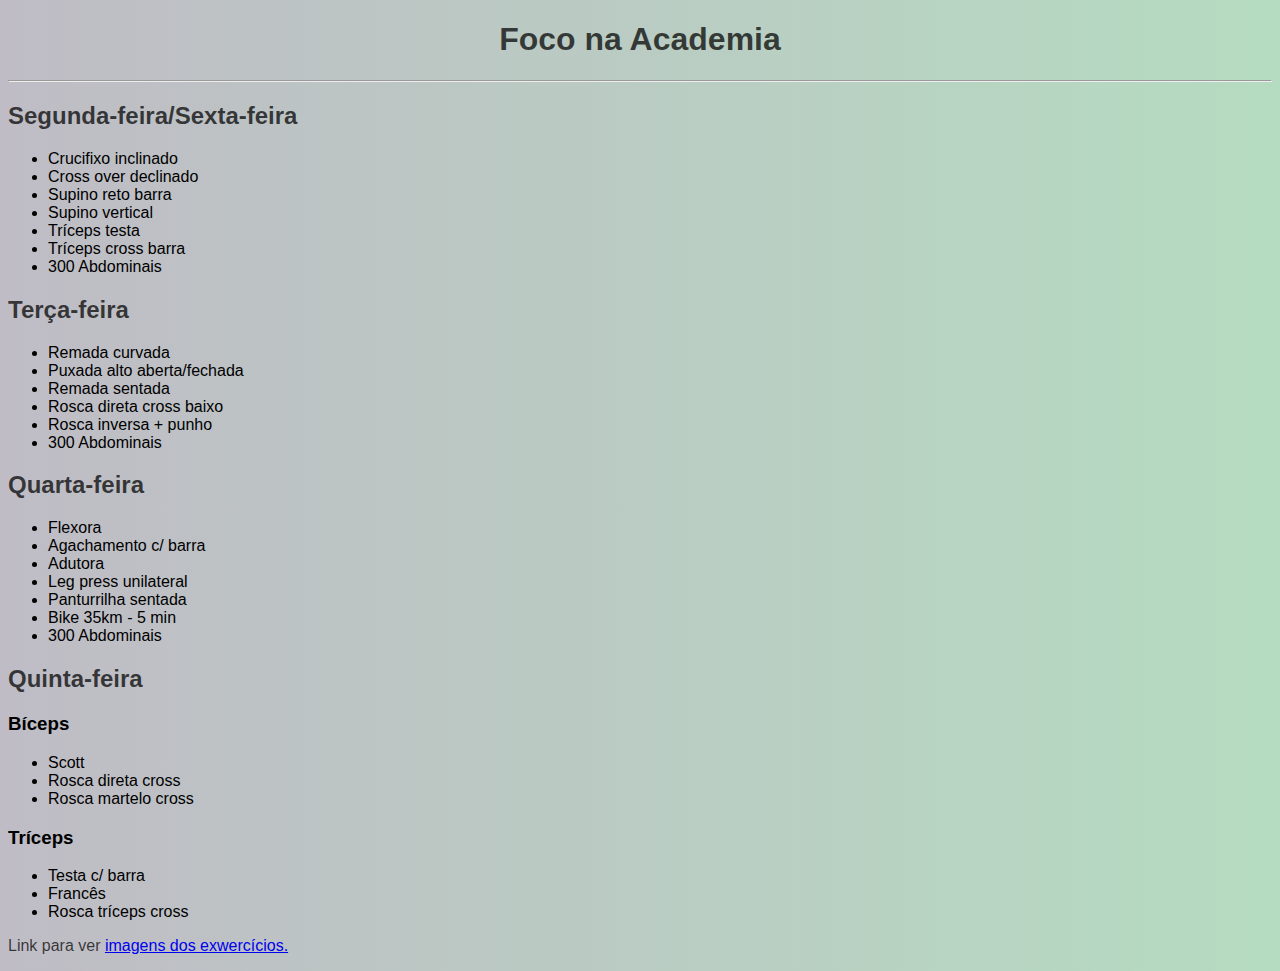
<file: index.html>
<!DOCTYPE html>
<html lang="pt-br">
<head>
    <meta charset="UTF-8">
    <meta name="viewport" content="width=device-width, initial-scale=1.0">
    <link rel="shortcut icon" href="faviconcrews.icon.ico" type="image/x-icon">
    <link rel="stylesheet" href="style.css">
    <title>Treino Segunda a Sexta</title>
</head>
<body>
    <h1>Foco na Academia</h1>
    <hr>
    <h2>Segunda-feira/Sexta-feira</h2>
    <ul>
    <li>Crucifixo inclinado</li>
    <li>Cross over declinado</li>
    <li>Supino reto barra</li>
    <li>Supino vertical</li>
    <li>Tríceps testa</li>
    <li>Tríceps cross barra</li>
    <li>300 Abdominais</li>
    </ul>
    
    <h2>Terça-feira</h2>
   <ul>
    <li>Remada curvada</li>
    <li>Puxada alto aberta/fechada</li>
    <li>Remada sentada</li>
    <li>Rosca direta cross baixo</li>
    <li>Rosca inversa + punho</li>
    <li>300 Abdominais</li>
   </ul>

    <h2>Quarta-feira</h2>
    <ul>
        <li>Flexora</li>
       <li> Agachamento c/ barra</li>
        <li>Adutora</li>
        <li>Leg press unilateral</li>
        <li>Panturrilha sentada</li>
        <li>Bike 35km - 5 min</li>
        <li>300 Abdominais</li>
    </ul>

    <h2>Quinta-feira</q></h2>
    <h3>Bíceps</h3>
    <ul>
        <li>Scott</li>
        <li>Rosca direta cross</li>
        <li>Rosca martelo cross</li>
    </ul>

    <h3>Tríceps</h3>
    <ul>
        <li>Testa c/ barra</li>
        <li>Francês</li>
        <li>Rosca tríceps cross</li>
    </ul>
    <p>Link para ver <a href="pag002.html" target="_self">imagens dos exwercícios.</a></p>
</body>
</html>
</file>
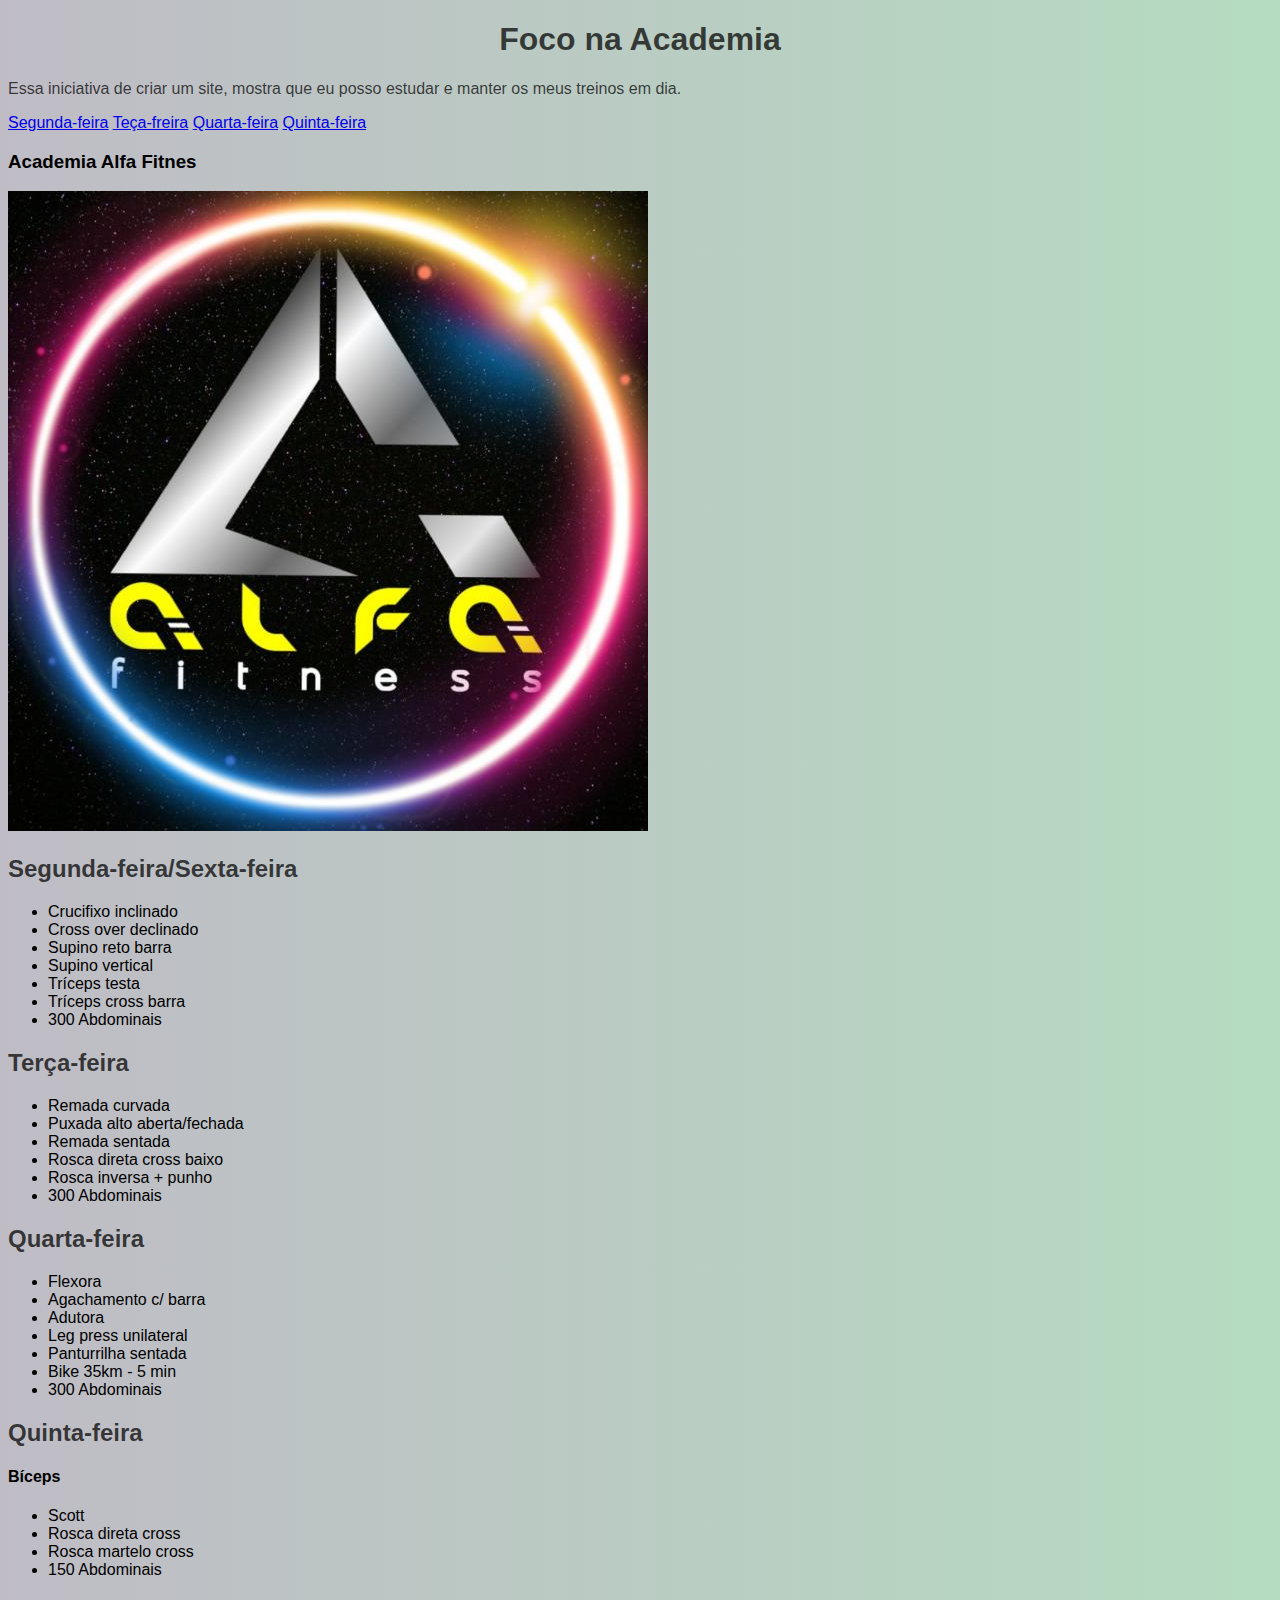
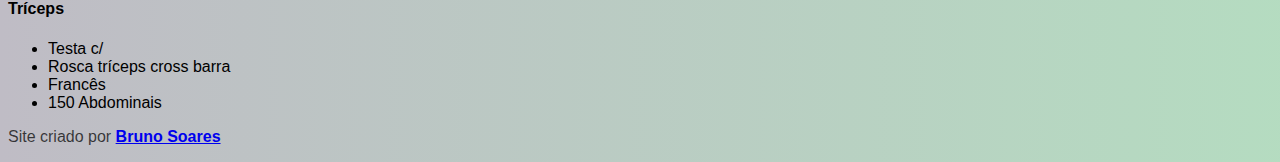
<file: acade.html>
<!DOCTYPE html>
<html lang="pt-br">
<head>
    <meta charset="UTF-8">
    <meta name="viewport" content="width=device-width, initial-scale=1.0">
    <link rel="shortcut icon" href="favicon.ico" type="image/x-icon">
    <link rel="stylesheet" href="style.css">
    <title>Ficha da Academia</title>
</head>
<body>
    <header>
        <h1>Foco na Academia</h1>
        <p>Essa iniciativa de criar um site, mostra que eu posso estudar e manter os meus treinos em dia.</p>
    </header>
    <nav> 
        <a href="segunda.html" target="_blank">Segunda-feira</a>
        <a href="terça.html" target="_blamk">Teça-freira</a>
        <a href="quarta.html" target="_blank">Quarta-feira</a>
        <a href="quinta.html" target="_blank">Quinta-feira</a>
       </nav>
    <main>
        <aside>
            <h3>Academia Alfa Fitnes</h3>
        <img src="imagens/logo-alfa.jpg" alt="Academia Alfa">
            <h2>Segunda-feira/Sexta-feira</h2>
            <ul>
            <li>Crucifixo inclinado</li>
            <li>Cross over declinado</li>
            <li>Supino reto barra</li>
            <li>Supino vertical</li>
            <li>Tríceps testa</li>
            <li>Tríceps cross barra</li>
            <li>300 Abdominais</li>
            </ul>
            
            <h2>Terça-feira</h2>
           <ul>
            <li>Remada curvada</li>
            <li>Puxada alto aberta/fechada</li>
            <li>Remada sentada</li>
            <li>Rosca direta cross baixo</li>
            <li>Rosca inversa + punho</li>
            <li>300 Abdominais</li>
           </ul>
        
            <h2>Quarta-feira</h2>
            <ul>
                <li>Flexora</li>
               <li> Agachamento c/ barra</li>
                <li>Adutora</li>
                <li>Leg press unilateral</li>
                <li>Panturrilha sentada</li>
                <li>Bike 35km - 5 min</li>
                <li>300 Abdominais</li>
            </ul>
            <h2>Quinta-feira</q></h2>
            <h4>Bíceps</h4>
            <ul>
                <li>Scott</li>
                <li>Rosca direta cross</li>
                <li>Rosca martelo cross</li>
               <li>150 Abdominais</li>
            </ul>
        
            <h4>Tríceps</h4>
            <ul>
                <li>Testa c/
                <li>Rosca tríceps cross barra</li>
                <li>Francês</li>
                <li>150 Abdominais</li>
            </ul>
        </aside>
    </main>
    <p>Site criado por <a href="https://github.com/SoaresBrunog" target="_blank"> <strong>Bruno Soares</strong></strong></a></p>
</body>
</html>
</file>
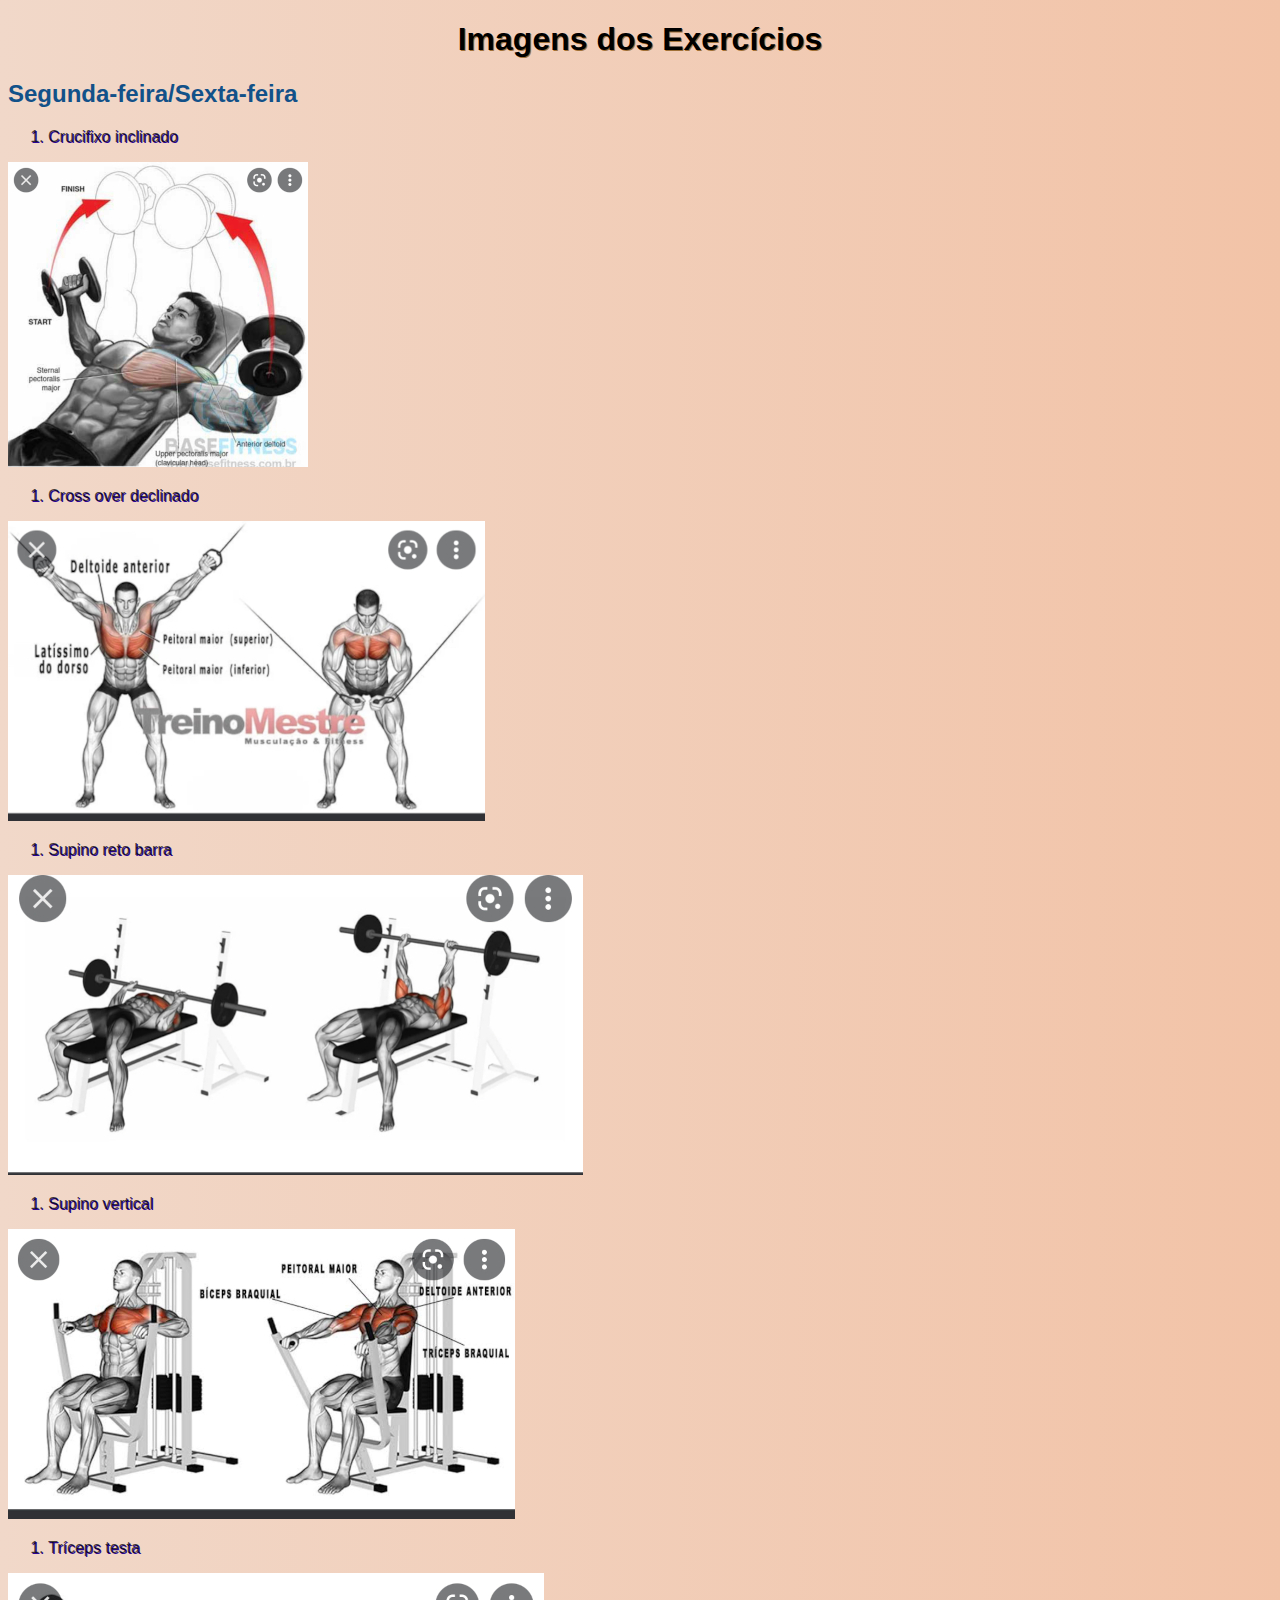
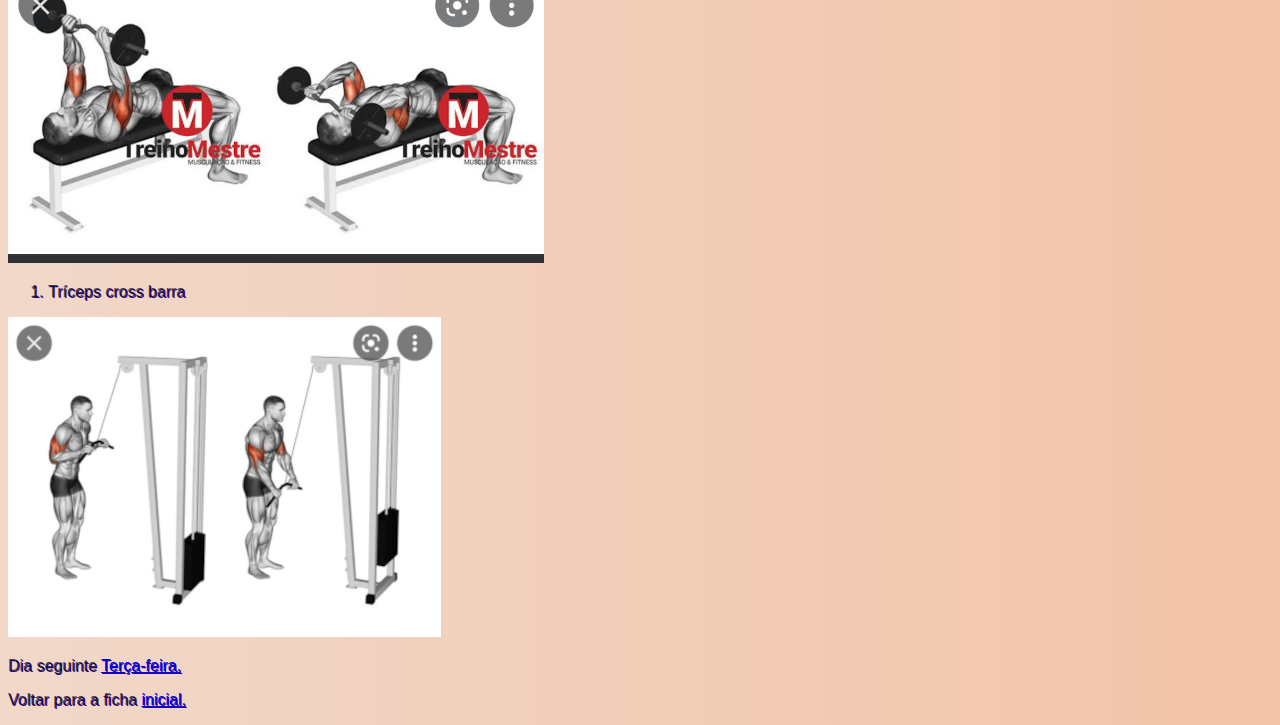
<file: pag002.html>
<!DOCTYPE html>
<html lang="pt-br">
<head>
    <meta charset="UTF-8">
    <meta name="viewport" content="width=device-width, initial-scale=1.0">
    <link rel="shortcut icon" href="faviconcrews.icon.ico" type="image/x-icon">
    <link rel="stylesheet" href="style1.css">
    <title>Treino Alfa</title>
</head>
<body>
    <h1>Imagens dos Exercícios</h1>
    <h2>Segunda-feira/Sexta-feira</h2>
    <ol>
        <li>Crucifixo inclinado</li>
    </ol>
    <img src="imagens/segunda-sexta/crucifixo inclinado-01.jpg" alt="Exercicio 01">
    <ol>
        <li>Cross over declinado</li>
    </ol>
    <img src="imagens/segunda-sexta/cross over declinado-01.jpg" alt="Exercicios 02">
    <ol>
        <li>Supino reto barra</li>
    </ol>
    <img src="imagens/segunda-sexta/supino reto barra-01.jpg" alt="Exercicio 03">
    <ol>
        <li>Supino vertical</li>
    </ol>
    <img src="imagens/segunda-sexta/supino vertical-01.jpg" alt="Exercicio 04">
    <ol>
        <li>Tríceps testa</li>
    </ol>
    <img src="imagens/segunda-sexta/triceps testa-01.jpg" alt="Exercicio 05">
    <ol>
        <li>Tríceps cross barra</li>
    </ol>
    <img src="imagens/segunda-sexta/triceps cross barra-01.jpg" alt="Exercico 06">
    <p>Dia seguinte <a href="pag003.html">Terça-feira.</a></p>
    <p>Voltar para a ficha <a href="index.html">inicial.</a></p>
</body>
</html>
</file>
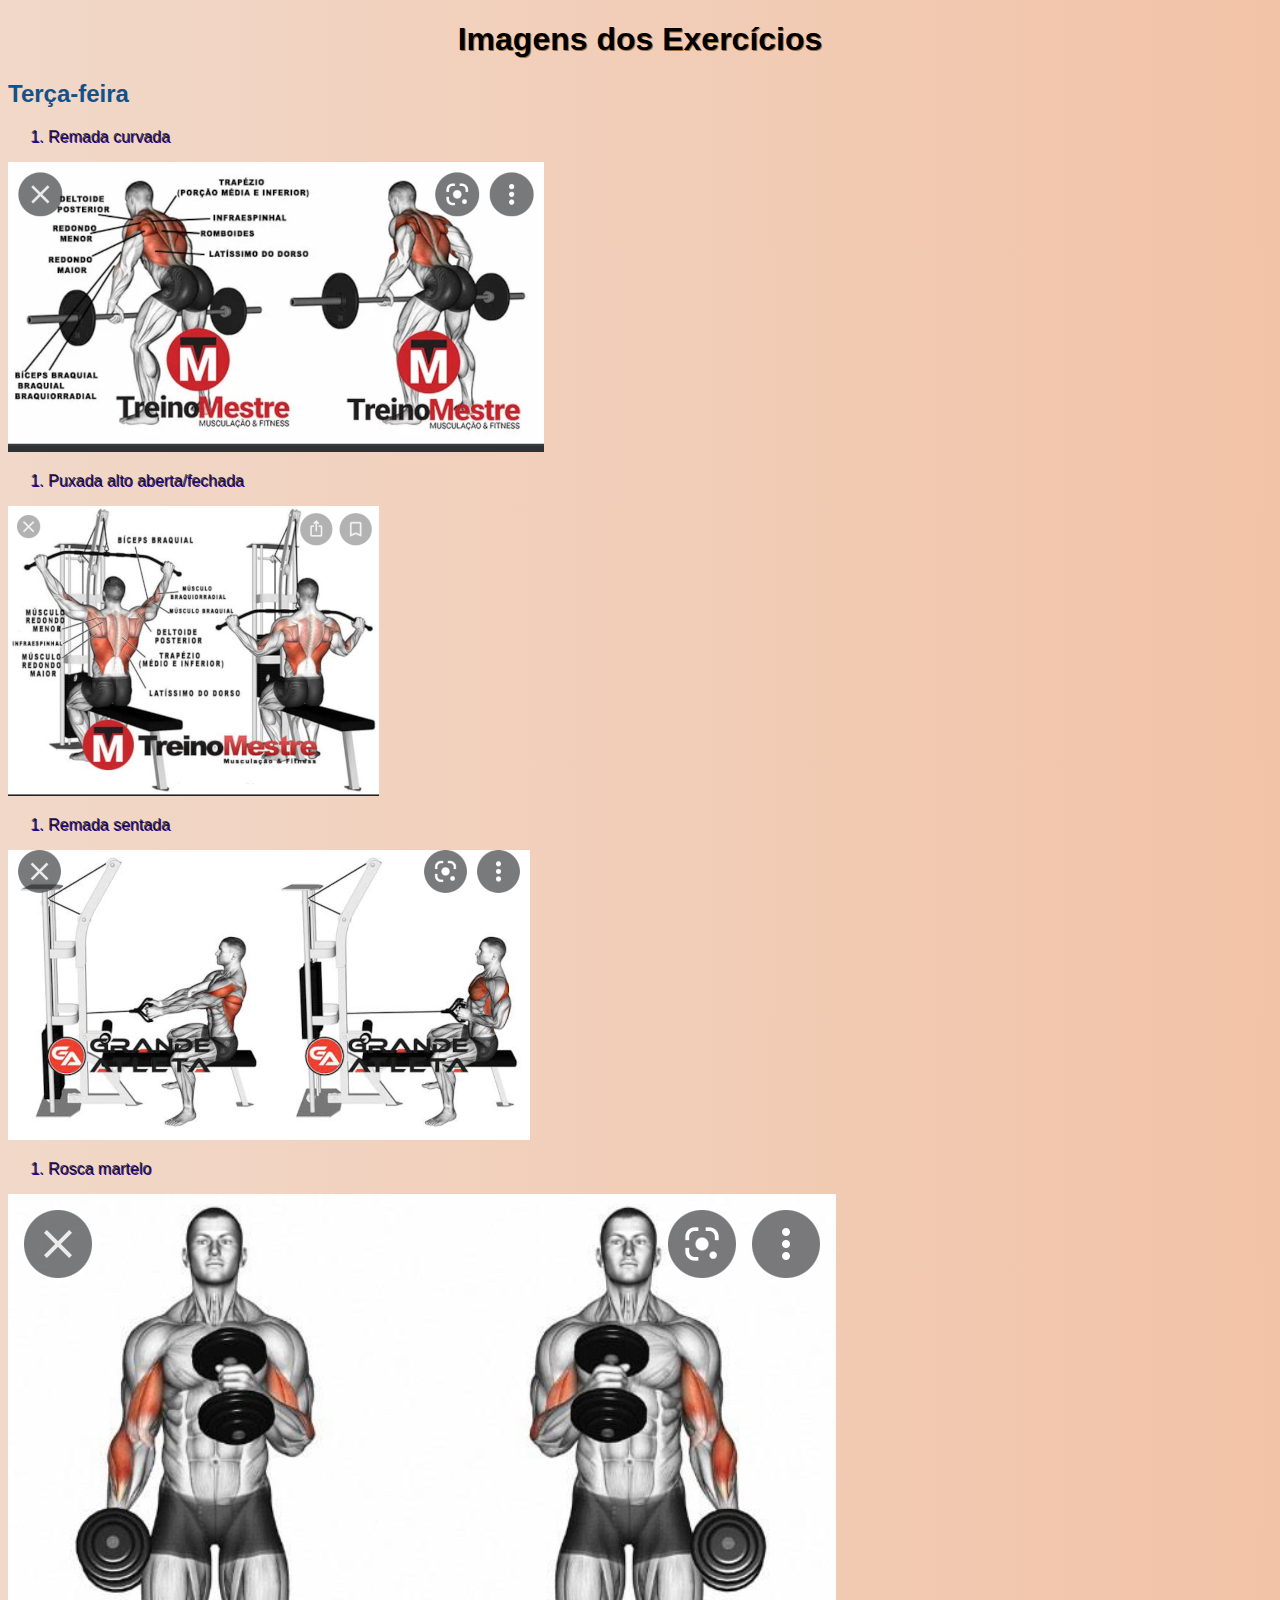
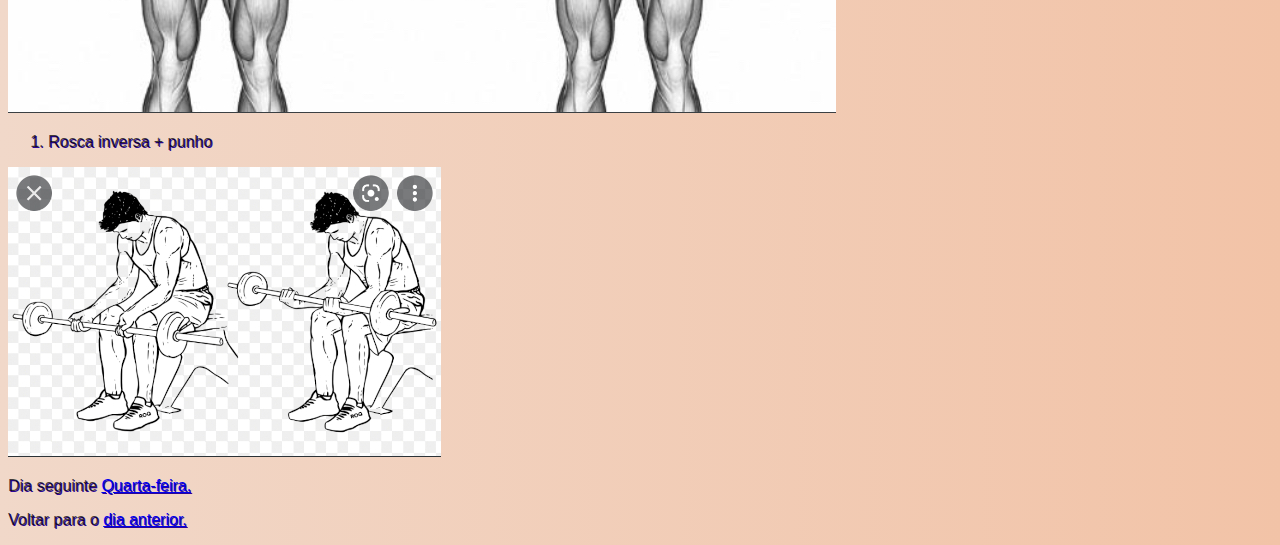
<file: pag003.html>
<!DOCTYPE html>
<html lang="pt-br">
<head>
    <meta charset="UTF-8">
    <meta name="viewport" content="width=device-width, initial-scale=1.0">
    <link rel="shortcut icon" href="faviconcrews.icon.ico" type="image/x-icon">
    <link rel="stylesheet" href="style1.css">
    <title>Treino Alfa</title>
</head>
<body>
    <h1>Imagens dos Exercícios</h1>
    <h2>Terça-feira</h2>
    <ol>
        <li>Remada curvada</li>
    </ol>
    <img src="imagens/terça-feira/remada curvada-01.jpg" alt="Exercicio 01">
    <ol>
        <li>Puxada alto aberta/fechada</li>
    </ol>
    <img src="imagens/terça-feira/puxada alta aberta-01.jpg" alt="Exwecicio 02">
    <ol>
        <li>Remada sentada</li>
    </ol>
    <img src="imagens/terça-feira/remada sentada-01.jpg" alt="Exercicio 03">
    <ol>
        <li>Rosca martelo</li>
    </ol>
    <img src="imagens/terça-feira/rosca martelo 01.jpg" alt="Exercicio 04">
    <ol>
        <li> Rosca inversa + punho</li>
    </ol>
    <img src="imagens/terça-feira/rosca inversa + punho-01.jpg" alt="Exercicio 05">
    <p>Dia seguinte <a href="pag004.html">Quarta-feira.</a></p>
    <p>Voltar para o <a href="pag002.html"> dia anterior.</a></p>
</body>
</html>
</file>
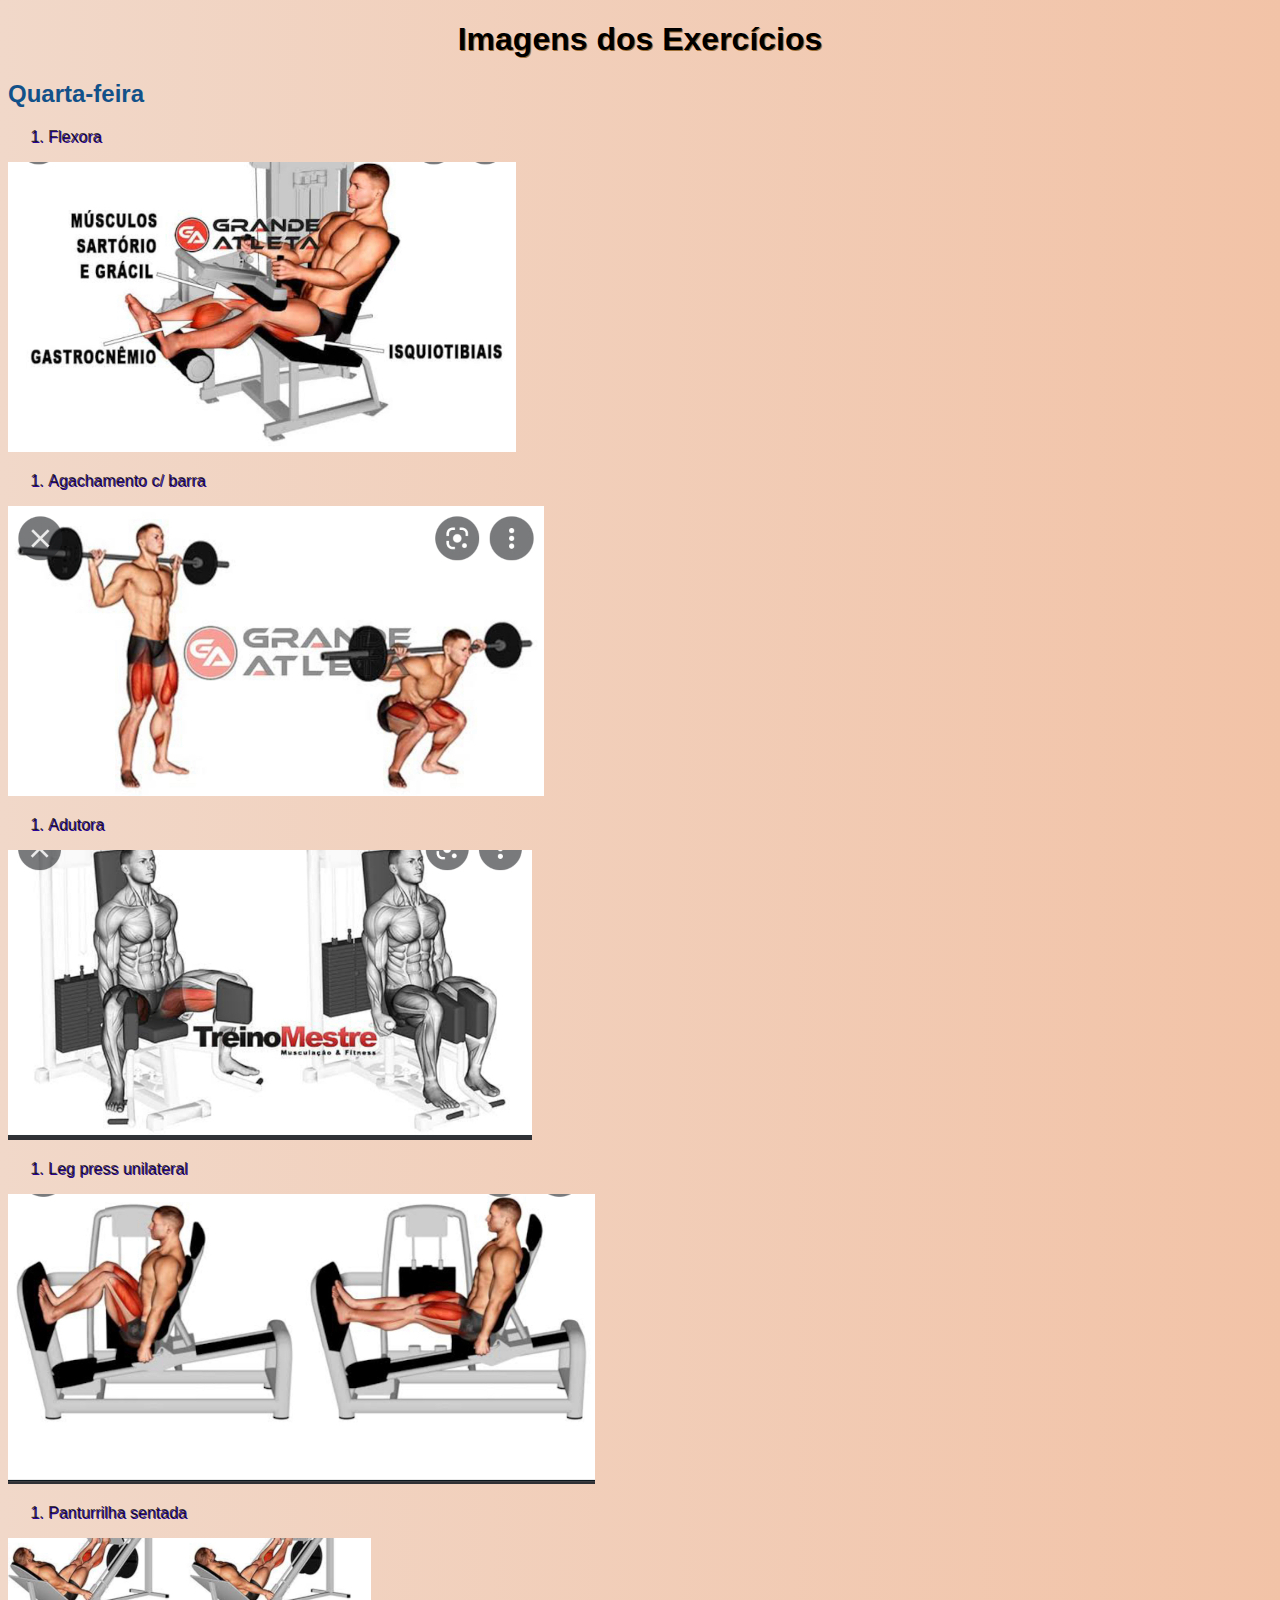
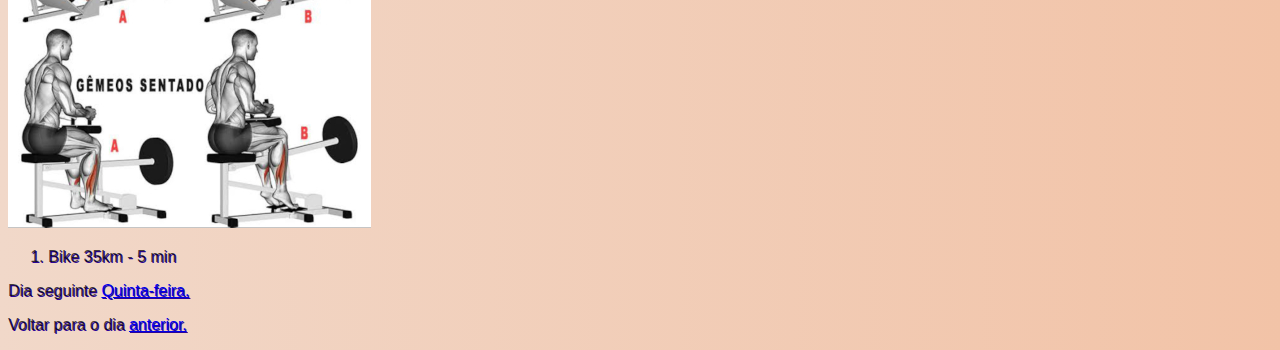
<file: pag004.html>
<!DOCTYPE html>
<html lang="tp-br">
<head>
    <meta charset="UTF-8">
    <meta name="viewport" content="width=device-width, initial-scale=1.0">
    <link rel="shortcut icon" href="faviconcrews.icon.ico" type="image/x-icon">
    <link rel="stylesheet" href="style1.css">
    <title>Treino Alfa</title>
</head>
<body>
    <h1>Imagens dos Exercícios</h1>
    <h2>Quarta-feira</h2>
    <ol>
        <li> Flexora</li>
    </ol>
    <img src="imagens/quarta-feira/flexora-01.jpg" alt="Exercicio 01">
    <ol>
        <li>Agachamento c/ barra</li>
    </ol>
    <img src="imagens/quarta-feira/agachamento c barra-01.jpg" alt="Exercicio 02">
    <ol>
        <li>Adutora</li>
    </ol>
    <img src="imagens/quarta-feira/adutora-01.jpg" alt="Exercicio 03">
    <ol>
        <li>Leg press unilateral</li>
    </ol>
    <img src="imagens/quarta-feira/lag press unilateral-01.jpg" alt="Exercicio 04">
    <ol>
        <li> Panturrilha sentada</li>
    </ol>
    <img src="imagens/quarta-feira/panturrilha sentada-01.jpg" alt="Exercicio 05">
    <ol>
        <li>Bike 35km - 5 min</li>
    </ol>
    <p>Dia seguinte <a href="pag005.html"> Quinta-feira.</a></p>
    <p>Voltar para o dia <a href="pag004.html"> anterior.</a></p>
</body>
</html>
</file>
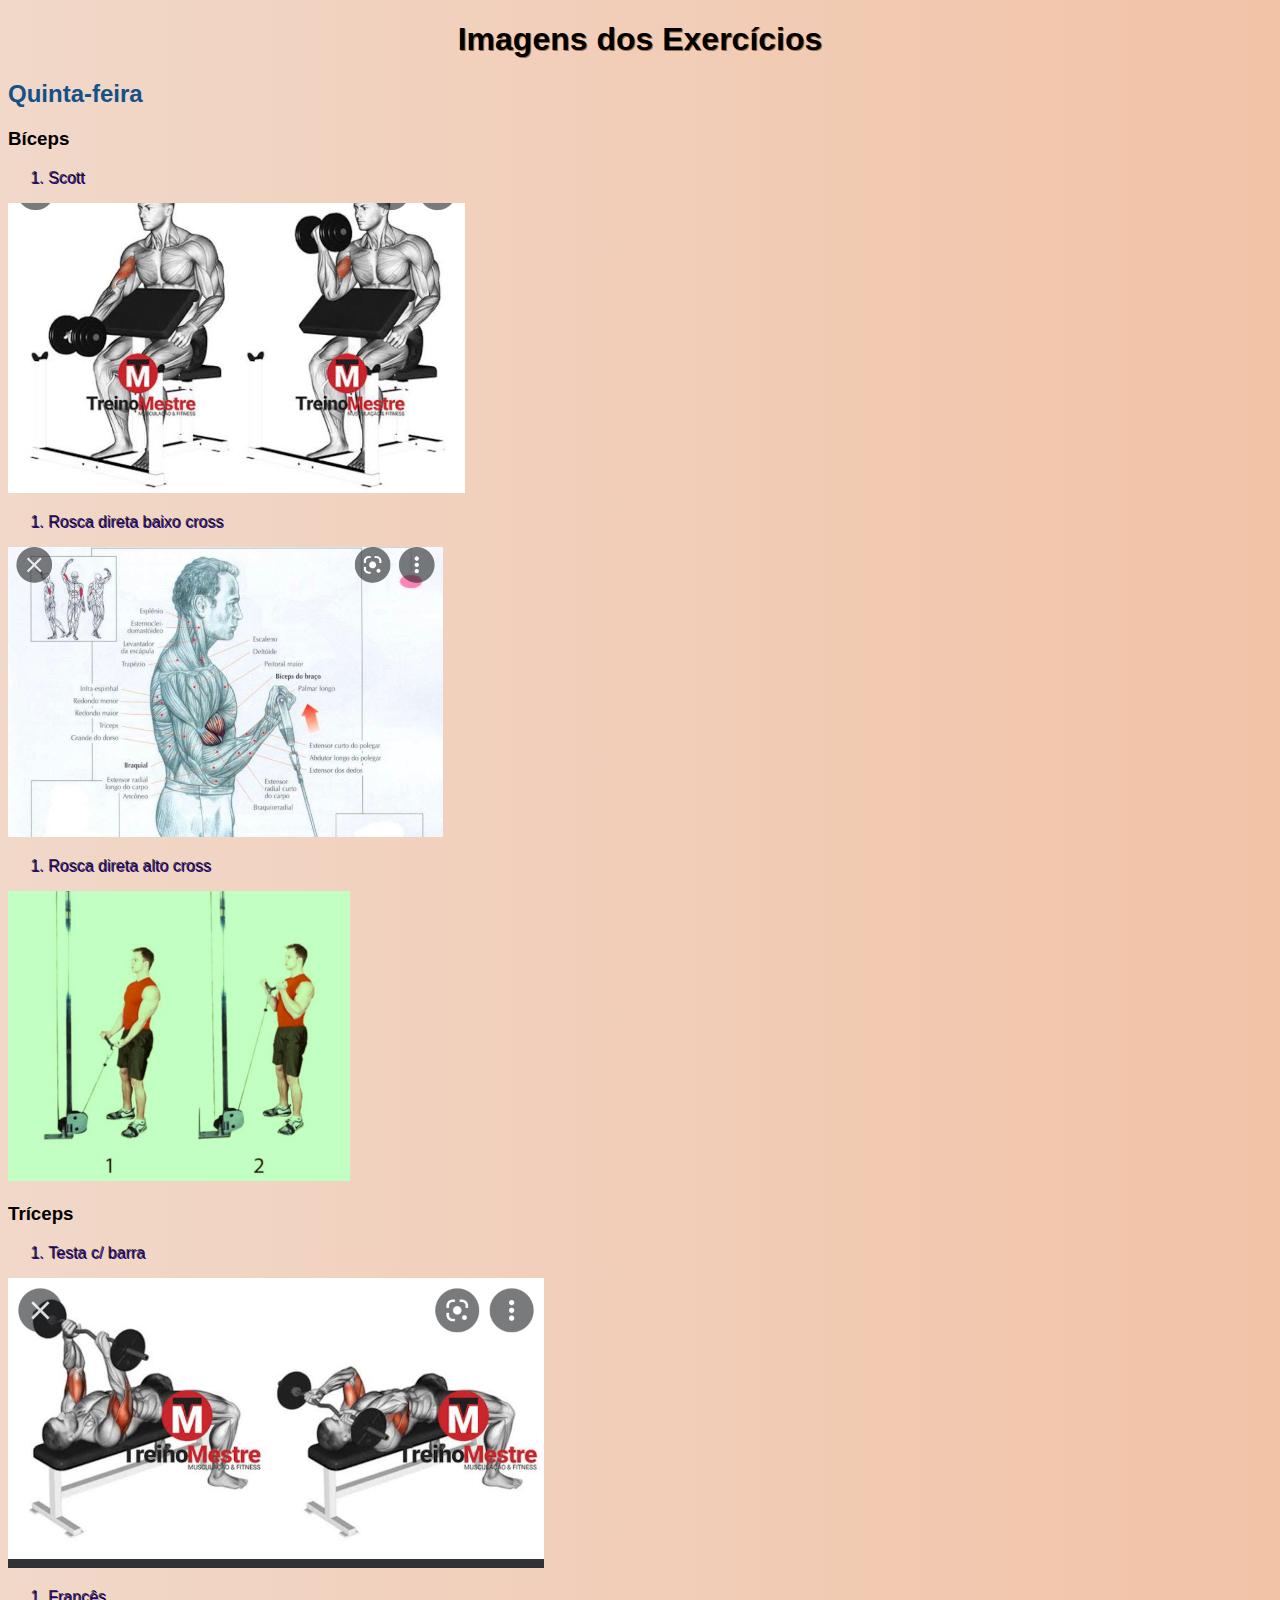
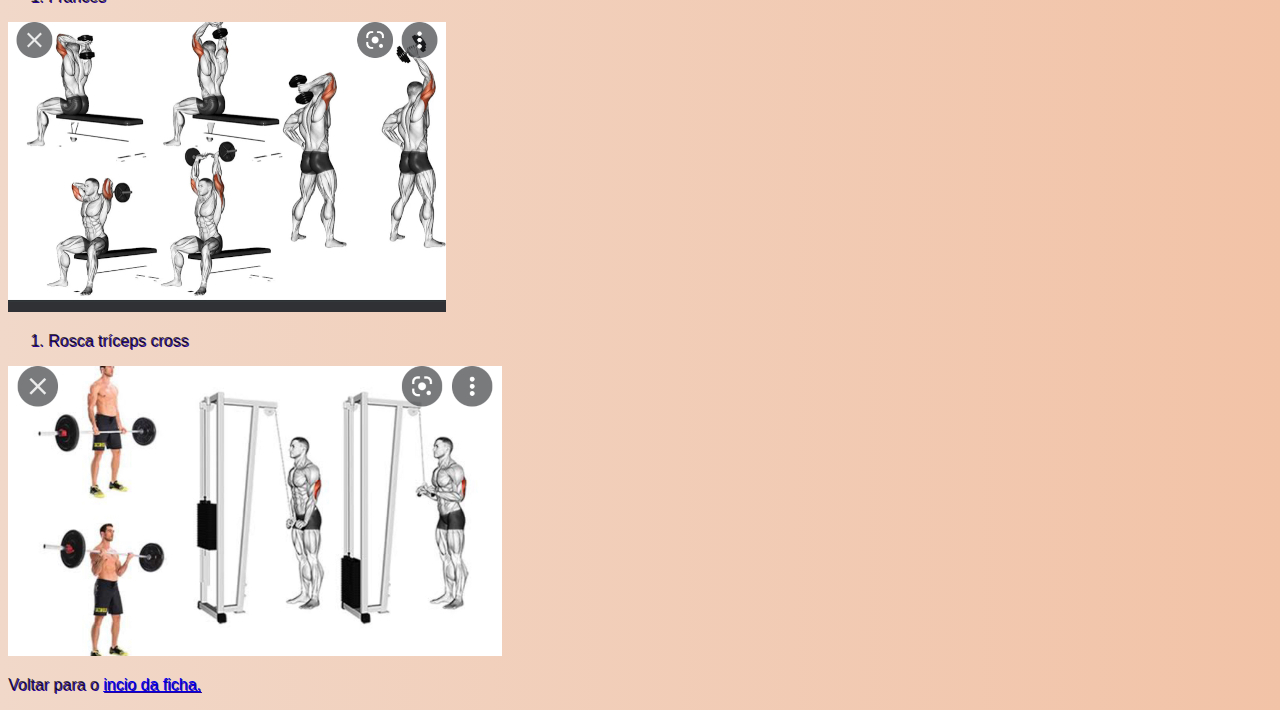
<file: pag005.html>
<!DOCTYPE html>
<html lang="pt-br">
<head>
    <meta charset="UTF-8">
    <meta name="viewport" content="width=device-width, initial-scale=1.0">
    <link rel="shortcut icon" href="faviconcrews.icon.ico" type="image/x-icon">
    <link rel="stylesheet" href="style1.css">
    <title>Treino Alfa</title>
</head>
<body>
    <h1>Imagens dos Exercícios</h1>
    <h2>Quinta-feira</h2>
    <h3>Bíceps</h3>
    <ol>
        <li>Scott</li>
    </ol>
    <img src="imagens/quinta-feira/scott-01.jpg" alt="Exercicio 01">
    <ol>
        <li>Rosca direta baixo cross</li>
    </ol>
    <img src="imagens/quinta-feira/rosca direta cross-01.jpg" alt="Exercicio 02">
    <ol>
        <li>Rosca direta alto cross</li>
    </ol>
    <img src="imagens/quinta-feira/rosca direta no cross baixo-01.jpg" alt="Exercicio 03">
    <h3>Tríceps</h3>
    <ol>
        <li>Testa c/ barra</li>
    </ol>
    <img src="imagens/quinta-feira/triceps testa-01.jpg" alt="Exercicio 01">
    <ol>
        <li>Francês</li>
    </ol>
    <img src="imagens/quinta-feira/frances-01.jpg" alt="Exercicio 02">
    <ol>
        <li>Rosca tríceps cross</li>
    </ol>
    <img src="imagens/quinta-feira/rosca triceps cross-01.jpg" alt="Exercicio 03">
    <p>Voltar para o <a href="index.html"> incio da ficha.</a></p>
</body>
</html>
</file>
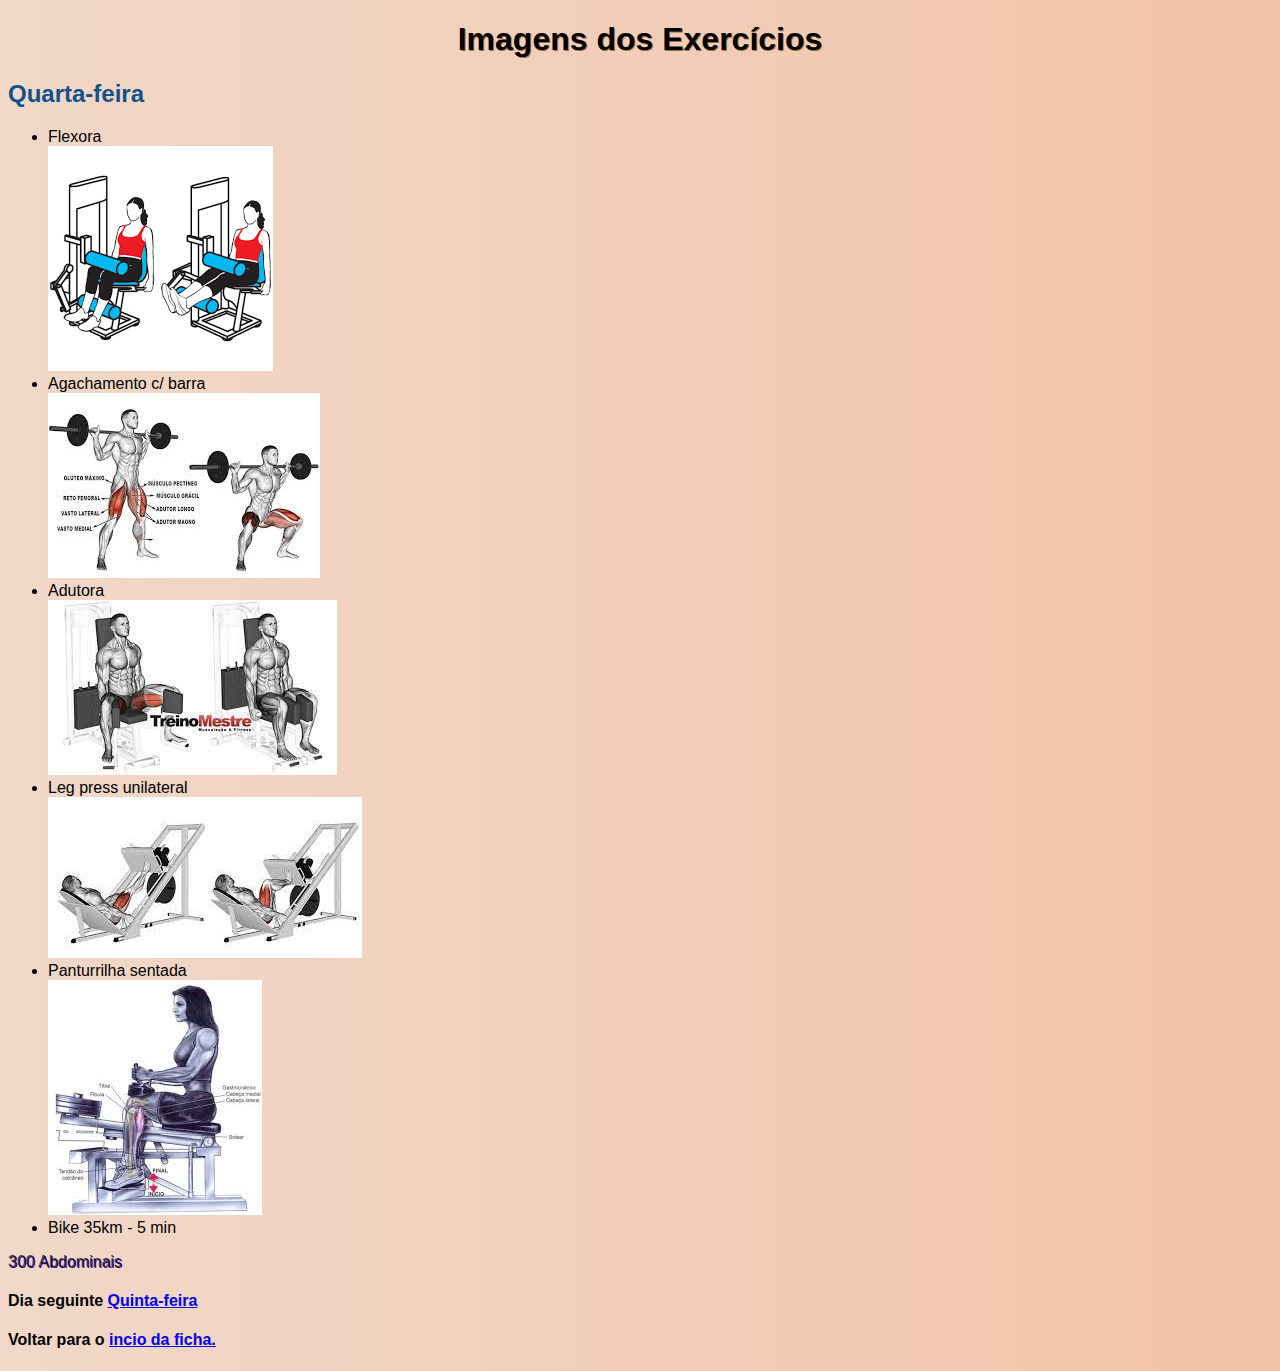
<file: quarta.html>
<!DOCTYPE html>
<html lang="tp-br">
<head>
    <meta charset="UTF-8">
    <meta name="viewport" content="width=device-width, initial-scale=1.0">
    <link rel="shortcut icon" href="favicon.ico" type="image/x-icon">
    <link rel="stylesheet" href="style1.css">
    <title>Quarta-feira</title>
</head>
<body>
    <h1>Imagens dos Exercícios</h1>
    <h2>Quarta-feira</h2>
    <ul>
        <li> Flexora</li>
        <img src="imagens/quarta-feira/flexora.png" alt="Primeiro Exercicio">
            <li>Agachamento c/ barra</li>
        <img src="imagens/quarta-feira/agachamento-com-barra.jpg" alt="Segundo Exercicio">
        <li>Adutora</li>
        <img src="imagens/quarta-feira/adutora.jpg" alt="Terceiro Exercicio">
        <li>Leg press unilateral</li>
        <img src="imagens/quarta-feira/leg-press-unilateral.jpg" alt="Quarto Exercicio">
        <li> Panturrilha sentada</li>
        <img src="imagens/quarta-feira/panturrilha-sentada.jpg" alt="Quinto Exercicio">
        <li>Bike 35km - 5 min</li>
    </ul>
    <p>300 Abdominais</p>
    <h4>Dia seguinte <a href="quinta.html">Quinta-feira</a></h4>
    <h4>Voltar para o <a href="acade.html"> incio da ficha.</a></h4>
</body>
</html>
</file>
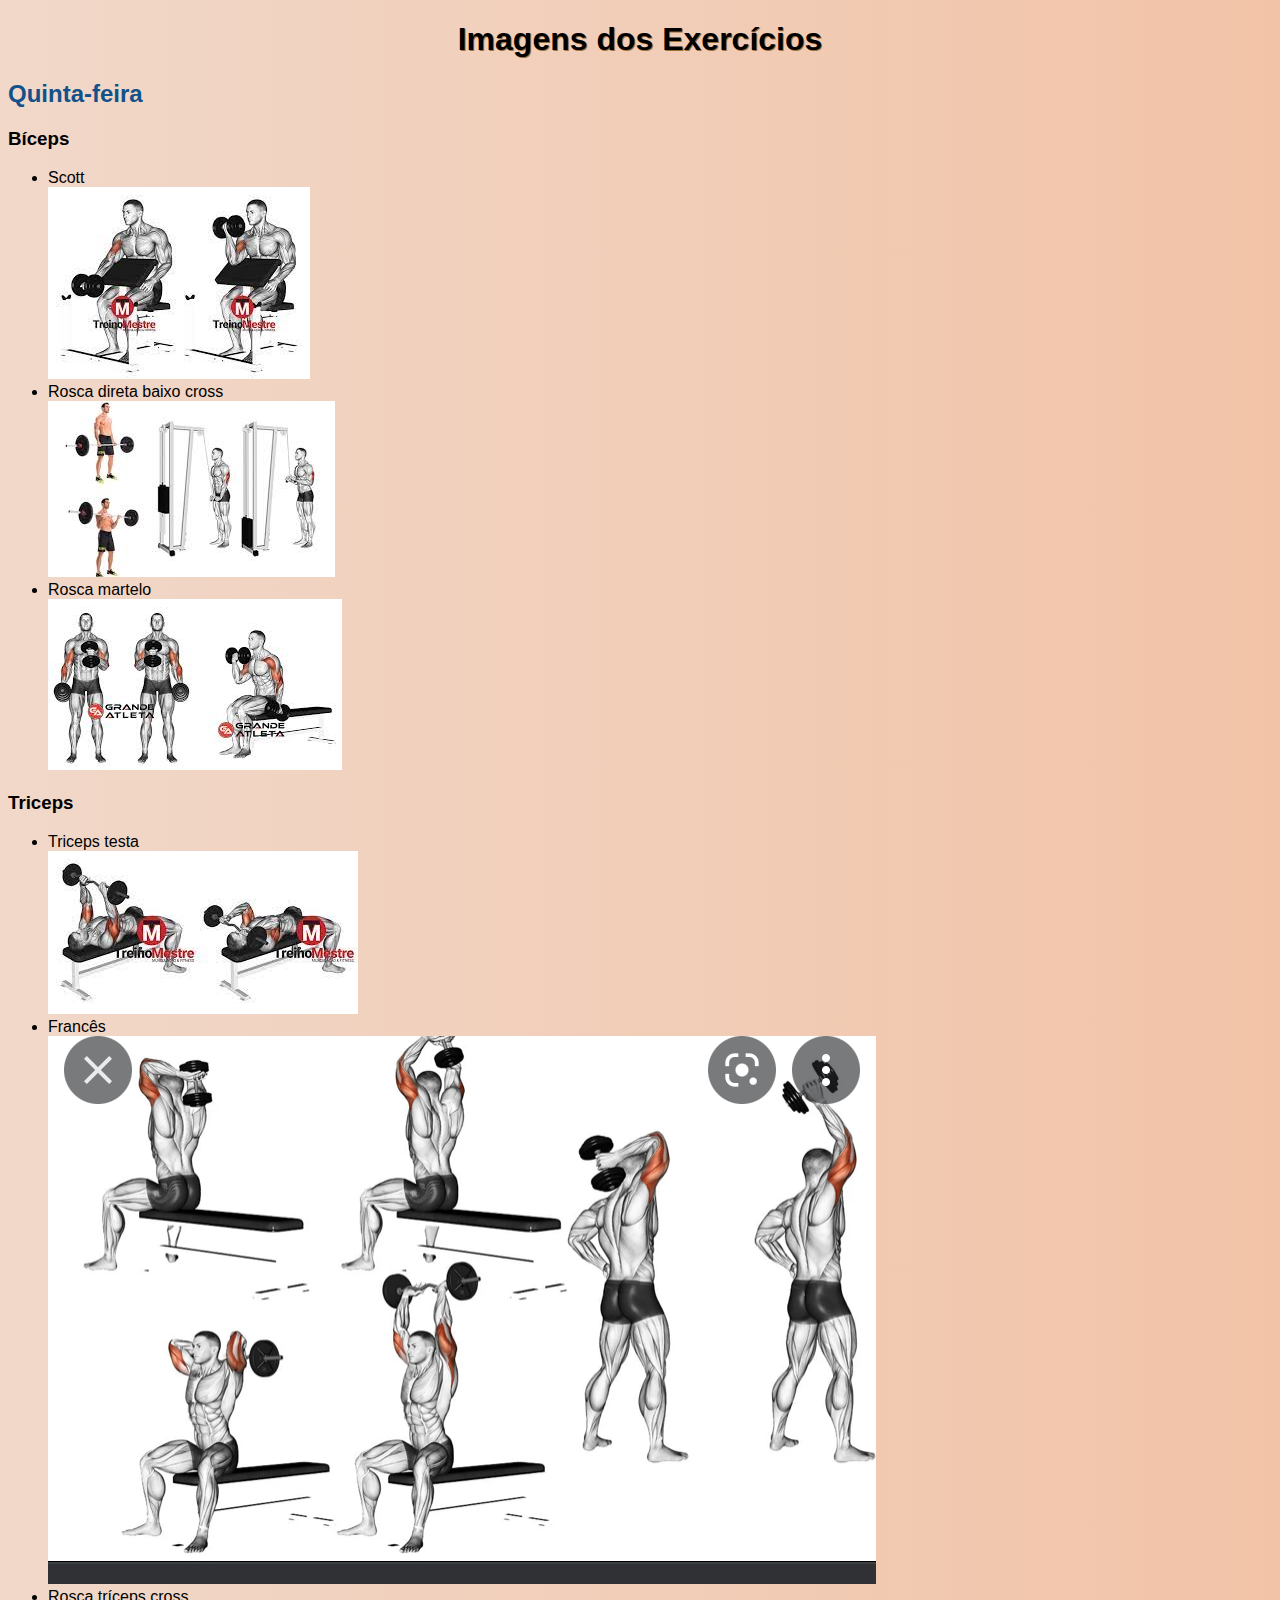
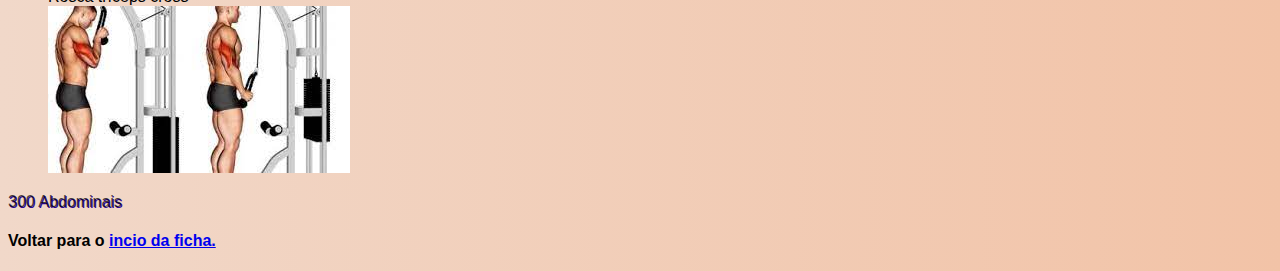
<file: quinta.html>
<!DOCTYPE html>
<html lang="pt-br">
<head>
    <meta charset="UTF-8">
    <meta name="viewport" content="width=device-width, initial-scale=1.0">
   <link rel="shortcut icon" href="favicon.ico" type="image/x-icon">
   <link rel="stylesheet" href="style1.css">
    <title>Quinta-feira</title>
</head>
<body>
    <h1>Imagens dos Exercícios</h1>
    <h2>Quinta-feira</h2>
    <h3>Bíceps</h3>
    <ul>
        <li>Scott</li>
        <img src="imagens/quinta-feira/scott.jpg" alt="Primeirp Ecercicio">
        <li>Rosca direta baixo cross</li>
        <img src="imagens/quinta-feira/rosca-direta-cross.jpg" alt="Segundo Exercicio">
        <li>Rosca martelo</li>
        <img src="imagens/quinta-feira/rosca-martelo.jpg" alt="Terceiro Exercicio">
    </ul>
    <h3>Triceps</h3>
    <ul>
        <li>Triceps testa</li>
        <img src="imagens/quinta-feira/triceps-testa.jpg" alt="Primeiro Exercicio">
        <li>Francês</li>
        <img src="imagens/quinta-feira/frances.jpg" alt="Segundo Exercicio">
        <li>Rosca tríceps cross</li>
        <img src="imagens/quinta-feira/rosca-triceps-cross.jpg" alt="TerceiroExercicio">
    </ul>
    <p>300 Abdominais</p>
    <h4>Voltar para o <a href="acade.html"> incio da ficha.</a></h4>
</body>
</html>
</file>
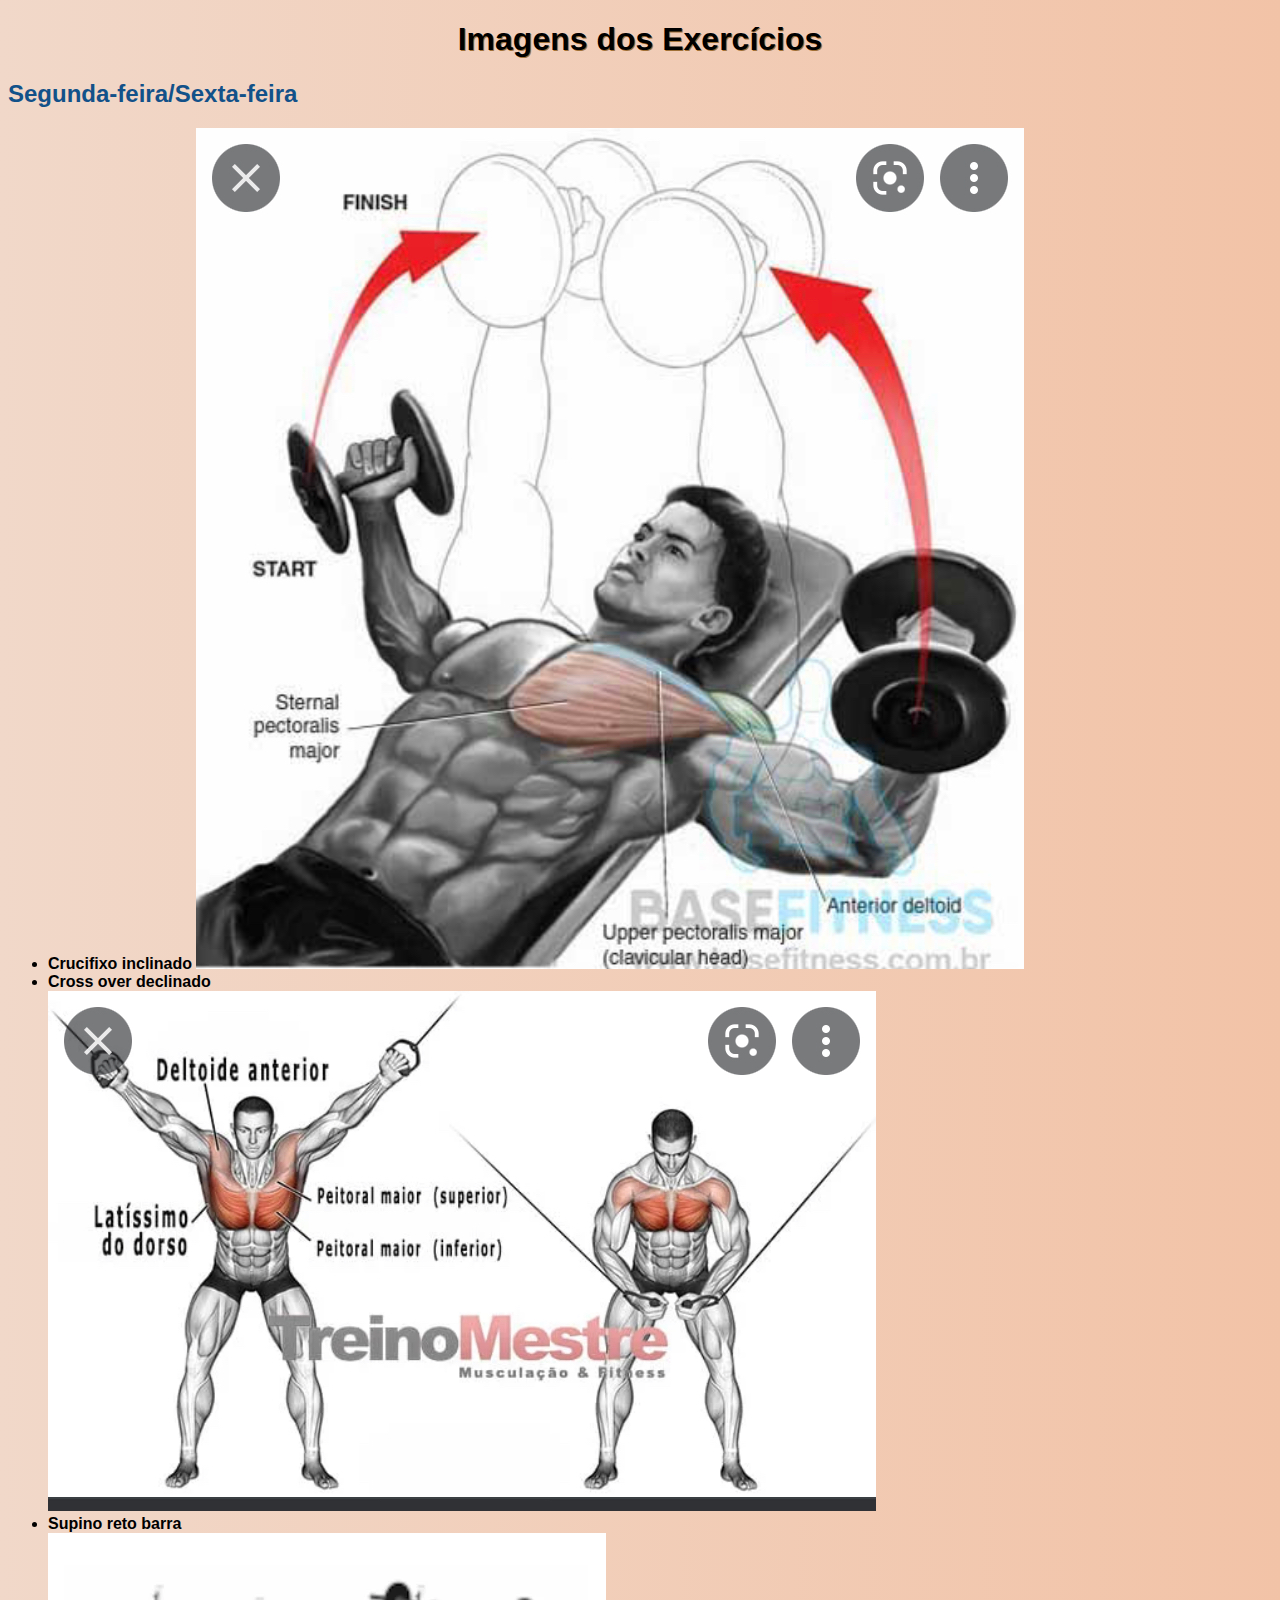
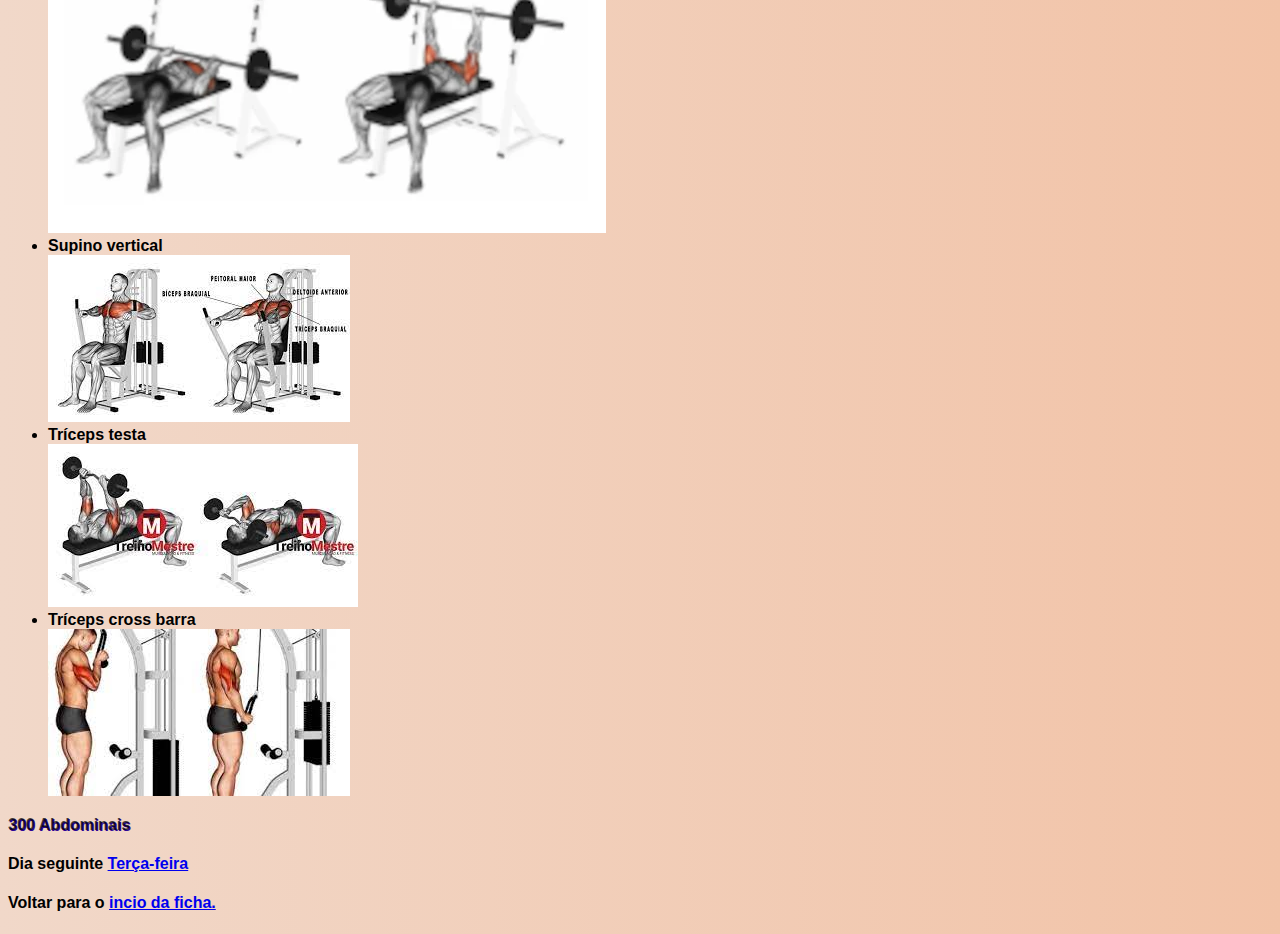
<file: segunda.html>
<!DOCTYPE html>
<html lang="pt-bt">
<head>
    <meta charset="UTF-8">
    <meta name="viewport" content="width=device-width, initial-scale=1.0">
    <link rel="shortcut icon" href="favicon.ico" type="image/x-icon">
    <link rel="stylesheet" href="style1.css">
    <title>Segunda Sexta-feira</title>
</head>
<body>
    <h1>Imagens dos Exercícios</h1>
    <h2>Segunda-feira/Sexta-feira</h2>
    <ul>
            <li><strong>Crucifixo inclinado</strong></l>
            <img src="imagens/segunda-sexta/crucifixo inclinado.jpg" alt="Primeiro Exercicio">
            <li><strong>Cross over declinado</strong></li>
        <img src="imagens/segunda-sexta/cross over declinado.jpg" alt="Segundo Exercicios">
            <li><strong>Supino reto barra</strong></li>
        <img src="imagens/segunda-sexta/supino-reto-barra-300.webp" alt="Terceiro Exercicio">
            <li><strong>Supino vertical</strong> </li>
        <img src="imagens/segunda-sexta/supino-vertical.jpg" alt="Qyarto Exercicio">
            <li><strong>Tríceps testa</strong></li>
        <img src="imagens/segunda-sexta/triceps-testa.jpg" alt="Quinto Exercicio">
            <li><strong>Tríceps cross barra</strong></li>
        <img src="imagens/segunda-sexta/triceps-cross-barra.jpg" alt="Sxcto Exercico">
    </ul>
    <p><strong>300 Abdominais</strong></p>
    <h4>Dia seguinte <a href="terça.html">Terça-feira</a>
    <h4>Voltar para o <a href="acade.html"> incio da ficha.</a></h4>
</body>
</html>
</file>
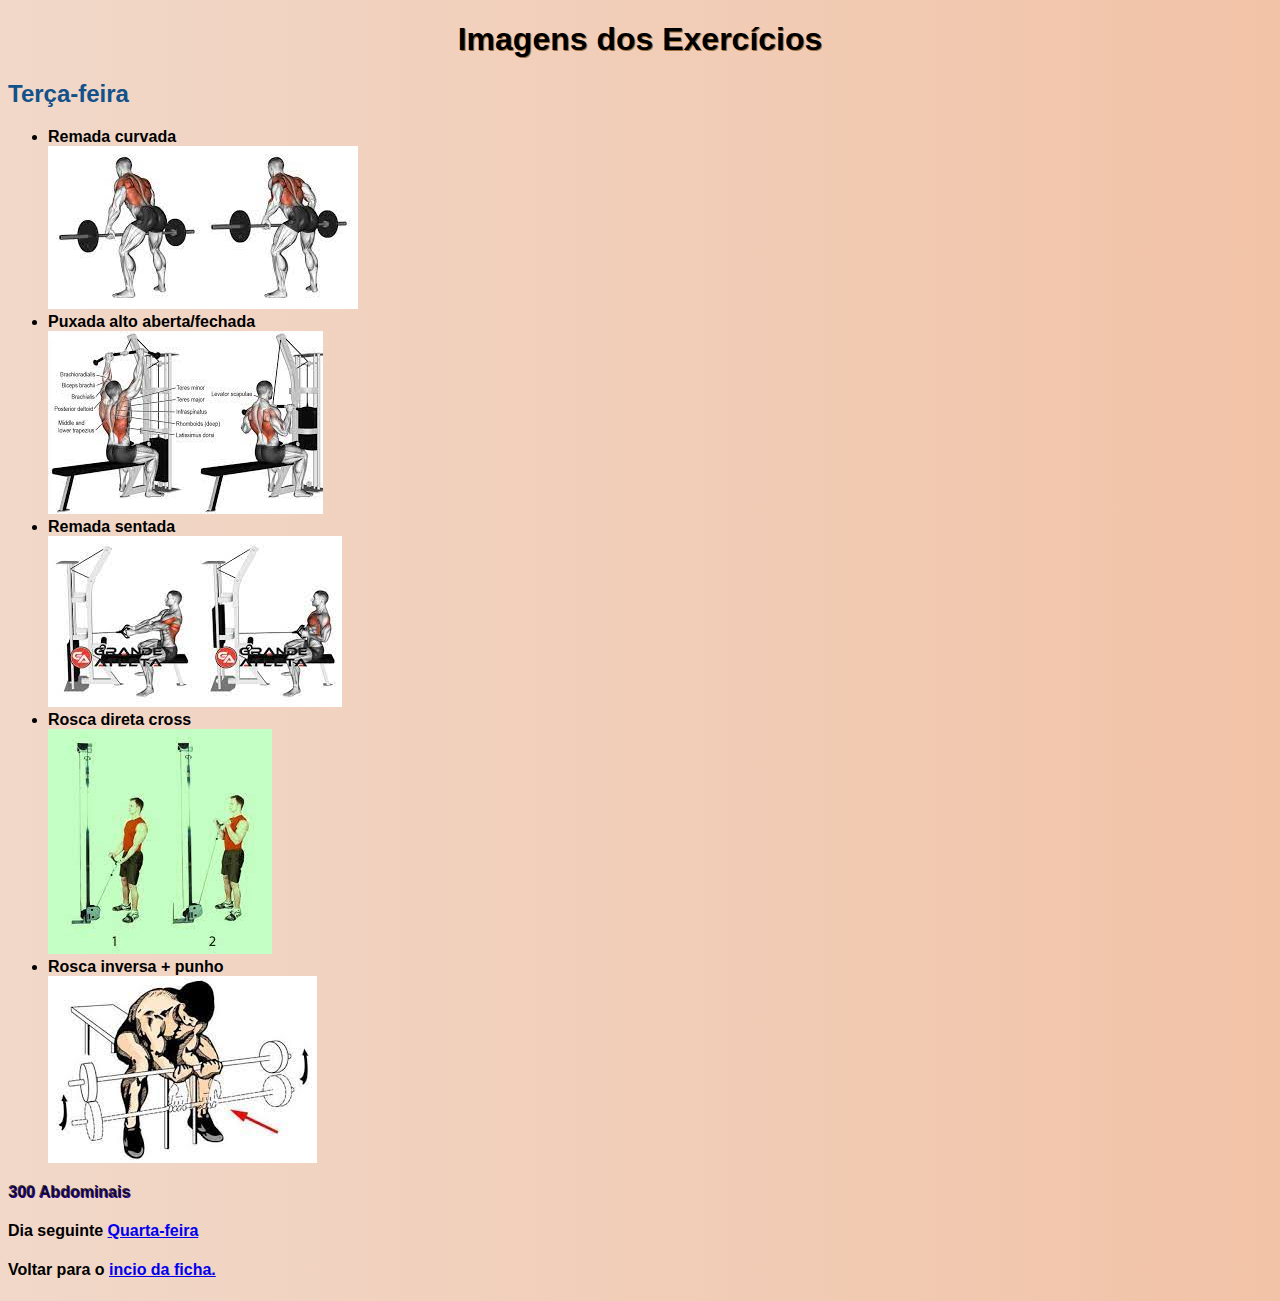
<file: terça.html>
<!DOCTYPE html>
<html lang="pt-br">
<head>
    <meta charset="UTF-8">
    <meta name="viewport" content="width=device-width, initial-scale=1.0">
    <link rel="shortcut icon" href="favicon.ico" type="image/x-icon">
    <link rel="stylesheet" href="style1.css">
    <title>Terça-feira</title>
</head>
<body>
    <h1>Imagens dos Exercícios</h1>
    <h2>Terça-feira</h2>
    <ul>
        <li><strong>Remada curvada</strong></li>
        <img src="imagens/terça-feira/remada-curvada.jpg" alt="Primeiro Ecercicio">
        <li><strong>Puxada alto aberta/fechada</strong></li>
        <img src="imagens/terça-feira/puxada-alto-aberto.jpg" alt="Segundo Exwecicio">
        <li><strong>Remada sentada</strong></li>
        <img src="imagens/terça-feira/remada-sentada.jpg" alt="Terceiro Exercicio">
        <li><strong>Rosca direta cross</strong></li>
        <img src="imagens/terça-feira/rosca-direta-cross.jpg" alt="Quarto Exercicio">
        <li><strong>Rosca inversa + punho</strong></li>
        <img src="imagens/terça-feira/rosca-inversa-punho.jpg" alt="Quinto Exercicio">
    </ul>
        <p><strong>300 Abdominais</strong></p>
    <h4>Dia seguinte <a href="quarta.html">Quarta-feira</a></h4>
    <h4>Voltar para o <a href="acade.html"> incio da ficha.</a></h4>
</body>
</html>
</file>
<file: style.css>
@charset "UTF-8";
*{
    font-family: Arial, Helvetica, sans-serif; 
}

body {
    background-image: linear-gradient(to right, #bfbcc5, #add8bae7);
}

h1 {
    color: rgba(0, 0, 0, 0.726);
    text-align: center;
}

h2{
    color: rgba(0, 0, 0, 0.726);
}
p {
    color: rgba(0, 0, 0, 0.726);
    text-align: justify;
}
</file>
<file: style1.css>
@charset "UTF-8";

*{
    font-family: Arial, Helvetica, sans-serif; 
}

body {
    background-image: linear-gradient(to right, #F1D8C9, #F2C3A7);
}

main {
    background-color: white;
    border-radius: 10px;
    box-shadow: 5px 5px 15px rgba(136, 109, 93, 0.616);
    width: 600px;
    padding: 10px;
    margin: auto;
}

h1 {
    color: black;
    text-align: center;
    text-shadow: 1px 1px 0px rgb(129, 77, 5, 0.726);
}

h2{
    color: #125189;
}
p {
    text-align: justify;
    color: rgba(0, 0, 0, 0.726);
    text-shadow: 1px 1px 0px #2c0596;
    text-align: justify;
}

ol {
    color: rgba(0, 0, 0, 0.726);
    text-shadow: 1px 1px 0px #2c0596;
}
</file>
